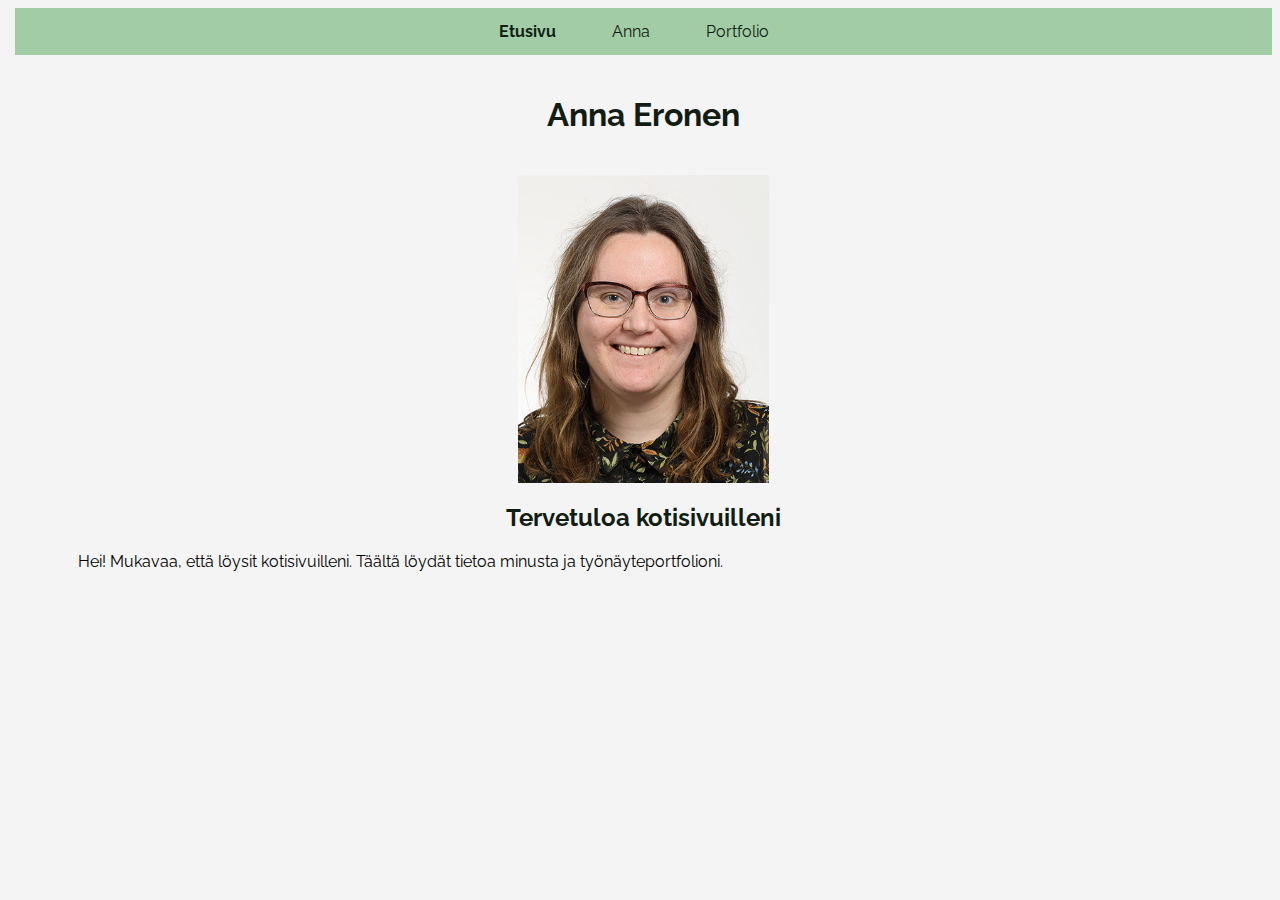
<file: index.html>
<!DOCTYPE html>
<html lang="fi">

<head>
	<meta charset="UTF-8">
    <meta name="viewport" content="width=device-width, initial-scale=1.0">
	<title>Etusivu</title>
    <link rel="stylesheet" href="style.css">
</head>

<body>
    <link href="https://fonts.googleapis.com/css?family=Raleway" rel="stylesheet" type="text/css">
    <nav id="navbar">
        <ul>
            <li><a style="font-weight: bold;" href="./index.html">Etusivu</a></li>
            <li><a href="./Anna.html">Anna</a></li>
            <li><a href="./portfolio.html">Portfolio</a></li>
        </ul>
    </nav>
        <header>
            <h1>Anna Eronen</h1>
        </header>
         <img src="Anna.jpg" alt="Anna Eronen" class="kuva" > 
        <section id="about" class="content">
            <h2>Tervetuloa kotisivuilleni</h2>
            <p> Hei! Mukavaa, että löysit kotisivuilleni. Täältä löydät tietoa minusta ja työnäyteportfolioni. </p>
        </section>
           
    
</body>

</html>
</file>
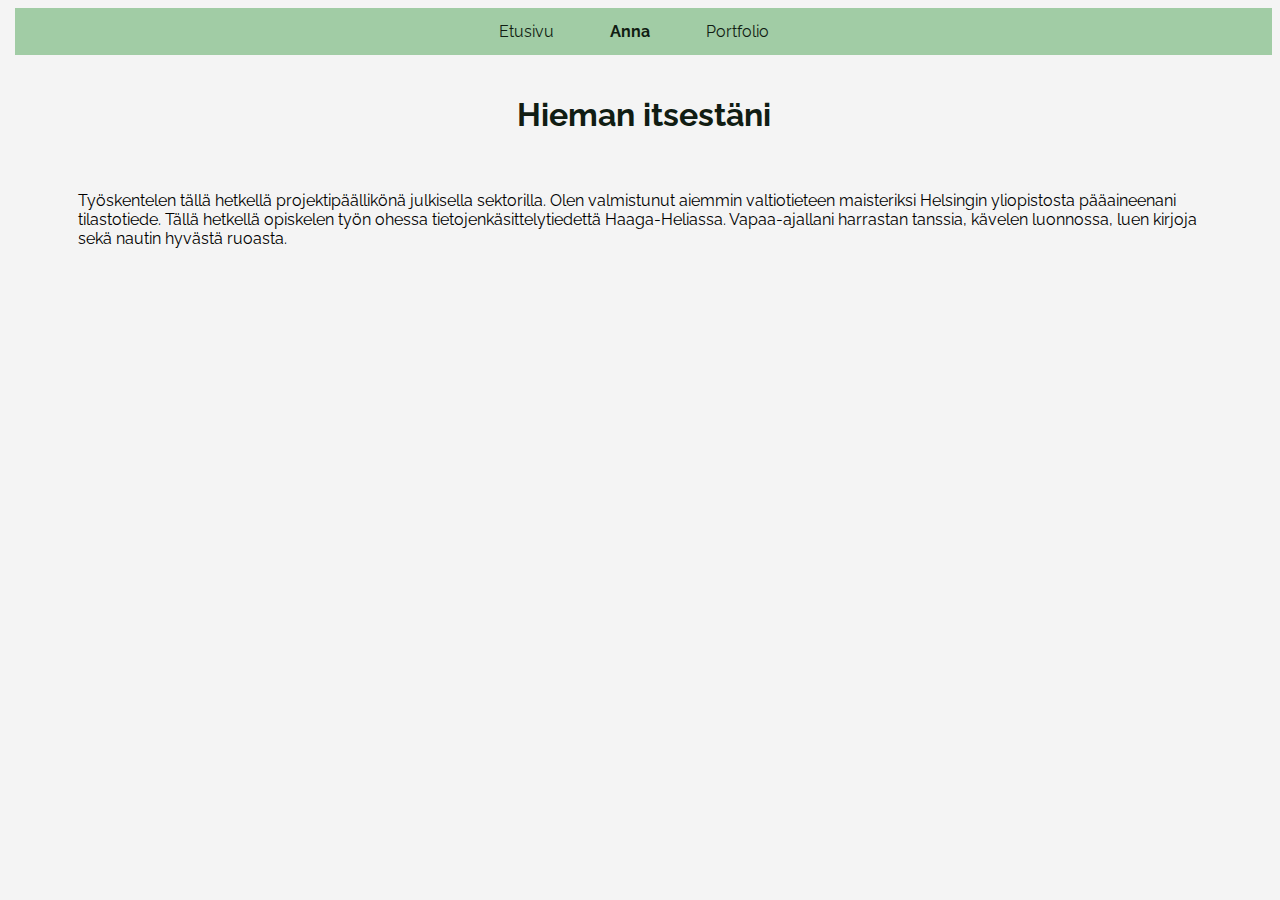
<file: Anna.html>
<!DOCTYPE html>
<html>

<head>
	<meta charset="UTF-8">
    <meta name="viewport" content="width=device-width, initial-scale=1.0">
	<title>Etusivu</title>
    <link rel="stylesheet" href="style.css">
</head>
<body>
    <link href="https://fonts.googleapis.com/css?family=Raleway" rel="stylesheet" type="text/css">
    <nav id="navbar">
        <ul>
            <li><a href="./index.html">Etusivu</a></li>
            <li><a style="font-weight: bold;" href="./Anna.html">Anna</a></li>
            <li><a href="./portfolio.html">Portfolio</a></li>
      </ul>
    </nav>
        <header>
            <h1>Hieman itsestäni</h1>
        </header>
           
        <section id="hieman" class="content">
           <p> Työskentelen tällä hetkellä projektipäällikönä julkisella sektorilla. Olen valmistunut aiemmin valtiotieteen maisteriksi Helsingin yliopistosta pääaineenani tilastotiede. 
            Tällä hetkellä opiskelen työn ohessa tietojenkäsittelytiedettä Haaga-Heliassa. Vapaa-ajallani harrastan tanssia, kävelen luonnossa, luen kirjoja sekä nautin hyvästä ruoasta.  </p>
          
           
        </section>
           
    
</body>

</html>
</file>
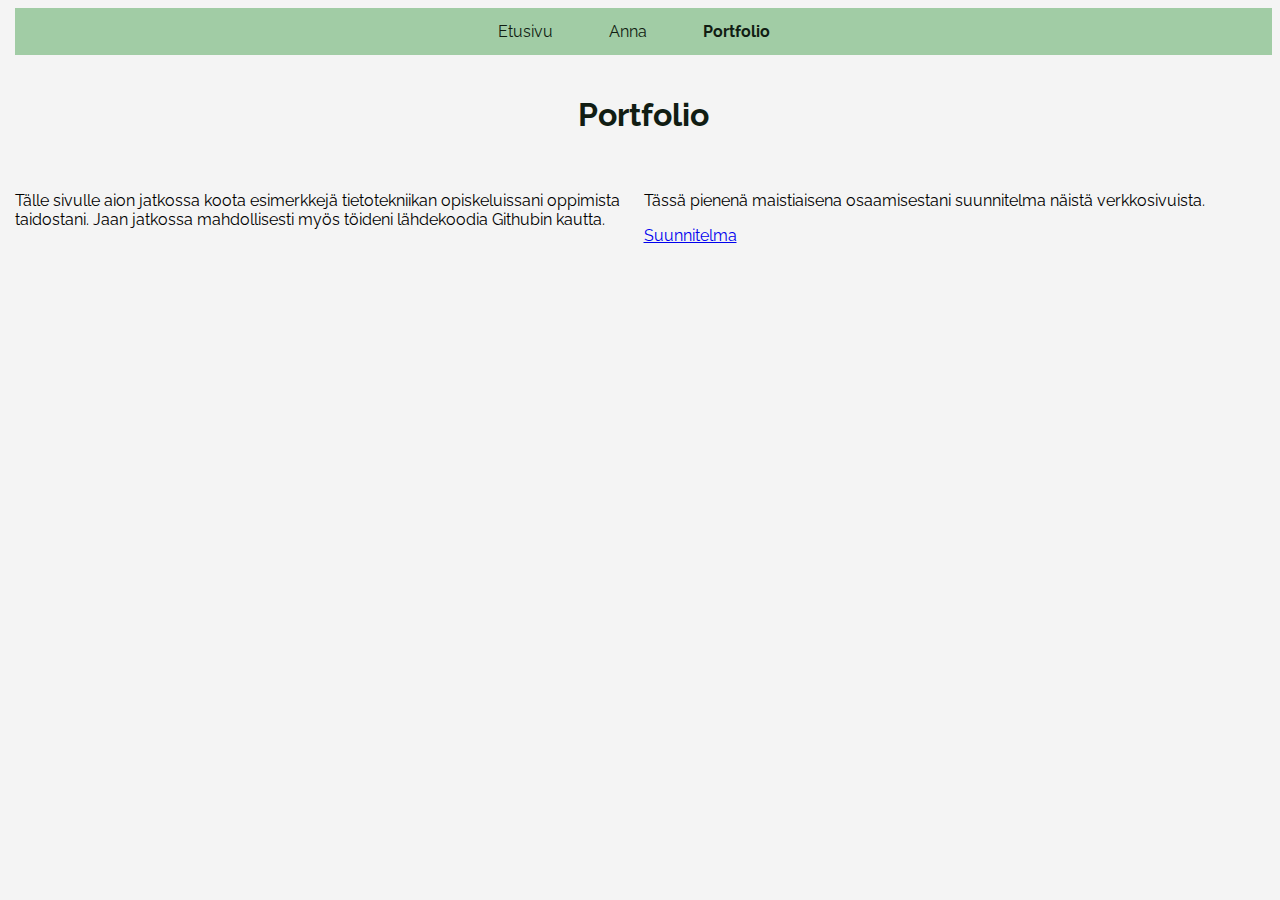
<file: portfolio.html>
<!DOCTYPE html>
<html>

<head>
	<meta charset="UTF-8">
    <meta name="viewport" content="width=device-width, initial-scale=1.0">
	<title>Portfolio</title>
    <link rel="stylesheet" href="style.css">
</head>

<body>
    <link href="https://fonts.googleapis.com/css?family=Raleway" rel="stylesheet" type="text/css">
    <nav id="navbar">
        <ul>
            <li><a href="./index.html">Etusivu</a></li>
            <li><a href="./Anna.html">Anna</a></li>
            <li><a style="font-weight: bold;" href="./portfolio.html">Portfolio</a></li>
        </ul>
    </nav>
        <header>
            <h1>Portfolio</h1>
        </header>

        <div class="row">
            <div class="column content">
                <p> Tälle sivulle aion jatkossa koota esimerkkejä tietotekniikan opiskeluissani oppimista taidostani.
                    Jaan jatkossa mahdollisesti myös töideni lähdekoodia Githubin kautta. 
                </p>
            </div>
            <div class="column content">
                <p>
                    Tässä pienenä maistiaisena osaamisestani suunnitelma näistä verkkosivuista.
                </p>
   
                <a href="./suunnitelma.pdf">Suunnitelma</a>
            </div>
          </div> 

            

          
             
        
           
    
</body>

</html>
</file>
<file: style.css>
body {
    font-family: Raleway;
    margin-left: 15px;
    text-align: left;
    padding: 0;
    background-color: #f4f4f4;
}

header {
    color: #111D13;
    padding: 20px;
    text-align: center;
}


h1, h2 {
    color: #111D13;
    text-align: center;
}

section {
    width:90%;
    margin:auto;
    background-color: #f4f4f4;
}

.content{
    width:90%;
    margin:auto;
    background-color: #f4f4f4;
    font-size: 16px;
    
}


nav#navbar {
    background-color: #A1CCA5;
    overflow: hidden;
}

nav#navbar ul {
    list-style-type: none;
    padding: 0;
    margin: 0;
    text-align: center;
}

nav#navbar ul li {
    display: inline-block; 
    margin-right: 20px;
}

nav#navbar ul li a {
    text-decoration: none;
    color: #111D13;
    padding: 14px 16px;
    display: block; 
}

.kuva {
    display: block;
  margin-left: auto;
  margin-right: auto;
  max-width: 35%;
  width: 35%;
height: auto !important;
}

.column {
    float: left;
    width: 50%;
  }
  
  /* Clear floats after the columns */
  .row:after {
    content: "";
    display: table;
    clear: both;
  }

@media (max-width:767px) {
    .column {
        width: 100%;
      }
    
}

@media (min-width:768px) {
    .kuva {
        display: block;
        margin-left: auto;
        margin-right: auto;
        width: 30%;
        max-width: 30%;
        height: auto;
    }
}

@media (min-width:992px) {
    .kuva {
        display: block;
        margin-left: auto;
        margin-right: auto;
        width: 25%;
        max-width: 25%;
        height:auto;
    }
}

@media (min-width:1200px) {
    .kuva {
        display: block;
        margin-left: auto;
        margin-right: auto;
        width: 20%;
        max-width: 20%;
        height:auto;
    }
}
</file>
